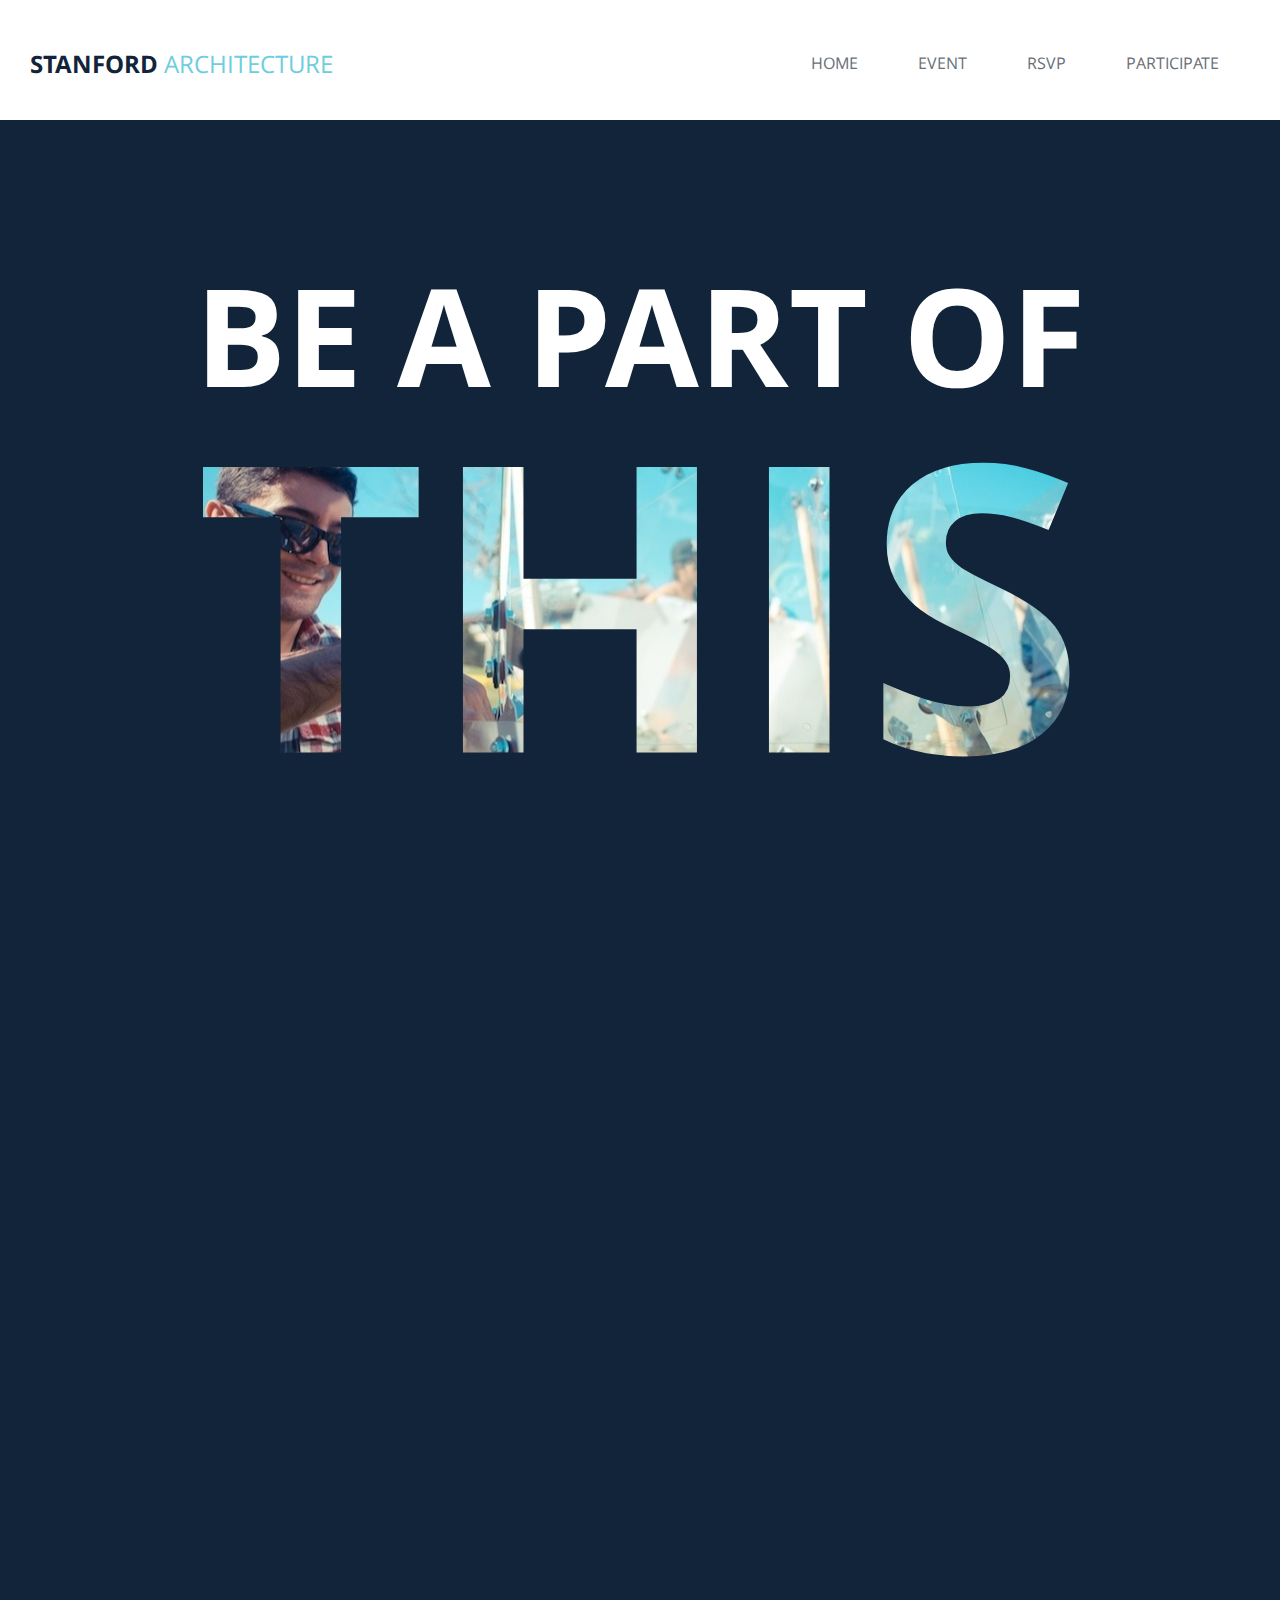
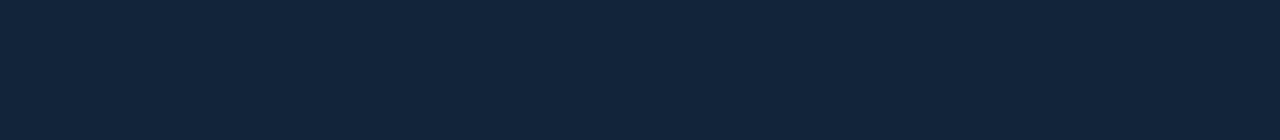
<file: Stanford-Architecture/index.html>
<!DOCTYPE html>
<html lang="en">
    <head>
        <title>Stanford Architecture Anniversary</title>
        <meta charset="UTF-8">
        <meta name="title" content="Stanford Architecture Anniversary">
        <meta property="og:title" content="Stanford Architecture Anniversary">
        <meta name="description" content="Stanford Architecture Anniversary">
        <meta property="og:description" content="Stanford Architecture Anniversary">
        <script type="text/javascript" src="http://ajax.googleapis.com/ajax/libs/jquery/1.8.3/jquery.min.js"></script>


        <!-- CSS -->
        <link rel="stylesheet" href="css/normalize.css" />
        <link rel="stylesheet" href="css/style.css" />

    </head>
    <body>
        <div id="header">
            <div id="nav">
                <h1><span id="university">STANFORD</span>&nbsp;<span class="blue">ARCHITECTURE</span></h1>
                <ul class="lightNav">
                    <li><a class="home" href="#home">HOME</a></li>
                    <li><a class="event" href="#event">EVENT</a></li>
                    <li><a class="rsvp" href="#rsvp">RSVP</a></li>
                    <li><a class="participate" href="#partcipate">PARTICIPATE</a></li>
                </ul>
            </div>
        </div>
        <div class="clear"></div>
        <section id="home">
            <div id="intro">
                <div class="centered">
                    <div id="BE"><h2>BE A PART OF</h2></div>
                    <div id="THIS"><h2 id="special">THIS</h2></div>
                </div>
            </div>
            <div class="clear"></div>
            <div class="decor fadeInBlock"></div>
            <div class="clear"></div>
            <div id="extra" class="fadeInBlock">
                <div class="centered" id="etc">
                    <div id="this-etc">
                        <h3>THIS is&#x2026;</h3>
                    </div>
                    <div id="IS" >
                        <h3 class="altblue smaller">a celebration of alumni throughout program history</h3>
                        <h3 class="smaller">the building and joining of community</h3>
                        <h3 class="pink smaller">Charles Renfro discussing the future of architecture</h3>
                        <h3 class="pistachio smaller">10 years of innovative education</h3>
                        <h3 class="yellow smaller">a catalyst for change</h3>
                        <h3 class="lime smaller">our past, present, and future&#x2026;</h3>
                        <h4 class="stamp smaller">STANFORD ARCHITECTURE</h4>
                    </div>
                </div>
            </div>
        </section>
        <!-- EVENT DETAILS -->
        <section id="event">
            <div class="wrap">
                <div>
                    <h4 class="main"><span class="bolder">10 YEAR ANNIVERSARY</span></h4>
                    <h4 class="sub-main">SCHEDULE OF EVENTS</h4>
                </div>
            </div>
            <div class="decor"></div>
            <div class="clear"></div>
                <div class="container">
                    <div id="details">
                        <div id="left-img"></div>
                        <div id="details-left">
                            <h5 class="meta-d d-blue">FRIDAY  |  OCTOBER 9  |  2015</h5>
                            <h5 class="d-blue meta-d">RECEPTION + LECTURE</h5><br>
                            <p class="d-blue slant">PART I:</p>
                            <p class="slant">LOCATION</p>
                            <p class="time">Mackenzie Room</p>
                            <p class="time">Huang Engineering Center</p><br>
                            <p class="slant">SCHEDULE</p>
                            <p class="time">5:00pm: Opening Reception*</p>
                            <p class="time">6:00pm: Charles Renfro keynote talk</p>
                            <p class="time">7:00pm: Discussion following</p>
                            <p class="special-note "><span class="d-blue">*</span>Heavy appetizers and drinks</p>
                            <p class="special-note "><span class="d-blue">*</span>Business casual attire</p>
                            <div class="line"></div>
                            <h5 class="meta-d">FRIDAY  |  OCTOBER 9  |  2015</h5>
                            <h5 class="teal meta-d">ALUMNI TOUR + DINNER</h5><br>
                            <p class="teal slant">PART II:</p>
                            <p class="slant">LOCATION</p>
                            <p class="time">McMurtry Building</p>
                            <p class="time">Shriram Tea Room</p><br>
                            <p class="slant">SCHEDULE</p>
                            <p class="time">8:00pm: McMurtry Tour</p>
                            <p class="time">9:00pm: Dinner at Shriram Tea Room</p>
                            <p class="time">11:00pm: Event conclusion</p>
                            <p class="special-note"><span class="teal">*</span>Business casual attire</p>
                        </div>
                        <div id="right-img"></div>
                        <div id="details-right">
                            <h5 class="meta-d orange">SATURDAY  |  OCTOBER 10  |  2015</h5>
                            <h5 class="orange meta-d">ALUMNI COMMUNITY + FUN</h5><br>
                            <p class="slant orange">PART I:</p>
                            <p class="slant">LOCATION</p>
                            <p class="time">Basement</p>
                            <p class="time">Huang Engineering Center</p><br>
                            <p class="slant">SCHEDULE</p>
                            <p class="time">10:00am: Light breakfast and social</p>
                            <p class="time">10:30am: Pecha-Kucha talks</p>
                            <p class="time">12:00pm: Lunch</p>
                            <div class="line"></div>
                            <p class="orange slant">PART II:</p>
                            <p class="slant">LOCATION</p>
                            <p class="time">Entrance Y2E2</p><br>
                            <p class="slant">SCHEDULE</p>
                            <p class="time">2:00pm: Board Bus for new building tour</p>
                            <p class="time">4:00pm: Arrive back at Y2E2</p>
                            <div class="line"></div>
                            <p class="orange slant">PART III:</p>
                            <p class="slant">LOCATION</p>
                            <p class="time">John Barton’s House / Florence Moore Hall</p><br>
                            <p class="slant">SCHEDULE</p>
                            <p class="time">6:00pm: BBQ and hang out!</p>
                            <p class="time">11:00pm: Event conclusion</p>
                        </div>
                    </div>
                </div>
                <div class="clear"></div>
            <div class="decor"></div>
        </section>
        <!-- RSVP -->
        <section id="rsvp">
            <div class="centered">
                <div><h4 class="rsvp-main"><span class="bold">THIS</span> <span class="orange">is here &#x2026;</span></h4></div>
                <div class="clear"></div>
                <div class="decor"></div>
                <div class="clear"></div>
                <div><h4 class="rsvp-main"><span class="blue">Will you join us?</span></h4></div>
                <div class="clear"></div>
                <div id="sticker">
                    <img id="button" src="includes/button.png" />
                </div>
            </div>
        </section>
        <!--  PARTICPATE  -->
        <section id="participate">
            <div class="centered">
                <div><h4 class="participate-main"><span class="teal">Get involved with</span></h4></div>
                <div id="shrink"><h4 class="participate-main sized"><span class="bold">THIS!</span></h4></div>
                <div class="clear"></div>
                <div class="decor"></div>
                <div class="clear"></div>
                <div id="sticker">
                    <img id="up-button" src="includes/upload.png" />
                </div>
            </div>
        </section>


        <script src="js/script.js"></script>
        <script src="js/modernizr.custom.33088.js"></script>
        <!-- Test for background clip support -->
        <script>
          Modernizr.addTest('backgroundclip',function() {

            var div = document.createElement('div');

            if ('backgroundClip' in div.style)
              return true;

            'Webkit Moz O ms Khtml'.replace(/([A-Za-z]*)/g,function(val) { 
              if (val+'BackgroundClip' in div.style) return true;
            });

          });
        </script>
    </body>
</html>
</file>
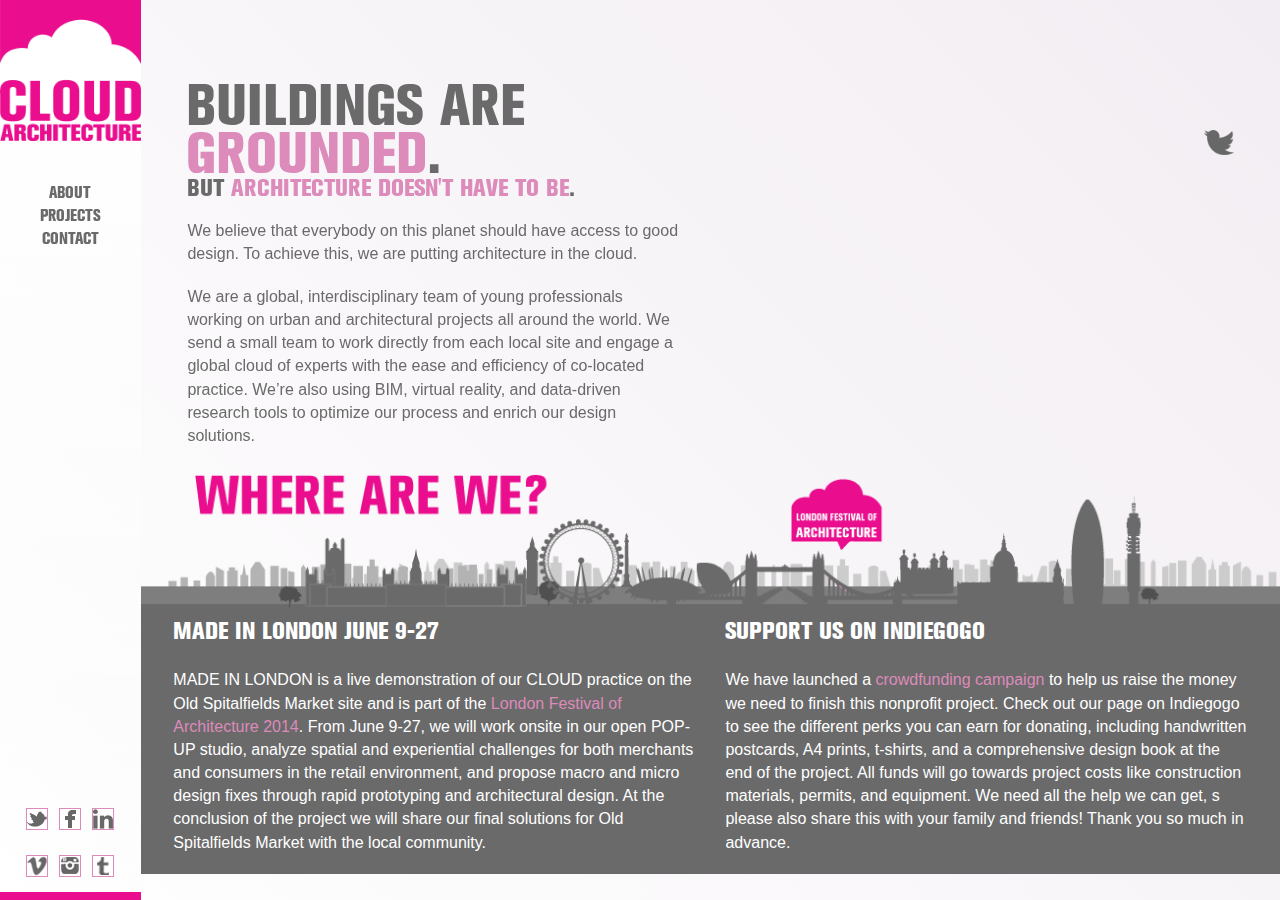
<file: Cloud-Architecture/cloud-archived.html>
<!DOCTYPE html>
<html lang="en">
	<head>
		<title>CLOUD Architecture</title>
		<meta charset="UTF-8" />
	  	<meta name="viewport" content="width=device-width, height=device-height, initial-scale=1, maximum-scale=1">
		<meta name="format-detection" content="telephone=no">

		<!-- <meta http-equiv="refresh" content="0;URL=https://cloudarchstudio.wordpress.com/"> -->

		<link rel="shortcut icon" href="images/CLOUD-tiny.png" />
		
		<meta name="author" content="CLOUD Architecture" />
		<!-- <meta name="copyright" content="All content (c) CLOUD Architecture" /> -->
		<meta name="description" content="Head in the clouds, feet firmly on the ground." />
		<meta name="keywords" content="design, firm, international, studio, architecture" />

		<!-- Style Sheets -->
		<link rel="stylesheet" href="css/cloud-style.css">
  	<!-- Include JS Libraries -->
		<script type="text/javascript" src="js/jquery-1.11.0.min.js"></script>
		<script src="http://cdn.jquerytools.org/1.2.7/full/jquery.tools.min.js"></script>
		<script type="text/javascript" src="http://ajax.googleapis.com/ajax/libs/jquery/1.8.3/jquery.min.js"></script>
		<script type="text/javascript" src="js/flowtype.js"></script>
	</head>
	<body>
		<div id="container">
			<div id="main" role="main">
				<div class="thought">
					<div class="vision">
						<div class="intro">
							<div class="tag-line">
								<h1>BUILDINGS ARE <span class="special">GROUNDED</span>.</h1>
								<h1 class="half">BUT<span class="special"> ARCHITECTURE DOESN'T HAVE TO BE</span>.</h1>
							</div>
							<div id="viz-text">
							<h3>
								We believe that everybody on this planet should have access to good design. To achieve this, we are putting architecture in the cloud. 
							</h3>
							<h3>
								We are a global, interdisciplinary team of young professionals working on urban and architectural projects all around the world. We send a small team to work directly from each local site and engage a global cloud of experts with the ease and efficiency of co-located practice. We’re also using BIM, virtual reality, and data-driven research tools to optimize our process and enrich our design solutions.
							</h3>
							</div>
						</div>
						<div class="realtime">
							<img src="images/tweets_logo.png" alt="twitter"/>
							<div id="cloud-now">
							<!-- Any current goings-on show here -->
							</div>
						</div>
					</div>
					<div class="where-are-we">
						<img src="images/pink-skyline.png" alt="skyline"/>
					</div>
					<div id="now">
						<div class="ping left">
						<h1 class="half">MADE IN LONDON JUNE 9-27</h1>
							<h3>
								MADE IN LONDON is a live demonstration of our CLOUD practice on the Old Spitalfields Market site and is part of the <a class="special" href="http://www.londonfestivalofarchitecture.org/" target="_blank">London Festival of Architecture 2014</a>. From June 9-27, we will work onsite in our open POP-UP studio, analyze spatial and experiential challenges for both merchants and consumers in the retail environment, and propose macro and micro design fixes through rapid prototyping and architectural design. At the conclusion of the project we will share our final solutions for Old Spitalfields Market with the local community.
							</h3>
						</div>
						<div class="ping right">
						<h1 class="half">SUPPORT US ON INDIEGOGO</h1>
							<h3>
								We have launched a <a class="special" href="https://www.indiegogo.com/projects/made-in-london--3/x/7293346">crowdfunding campaign</a> to help us raise the money we need to finish this nonprofit project. Check out our page on Indiegogo to see the different perks you can earn for donating, including handwritten postcards, A4 prints, t-shirts, and a comprehensive design book at the end of the project. All funds will go towards project costs like construction materials, permits, and equipment. We need all the help we can get, s please also share this with your family and friends! Thank you so much in advance.
							</h3>
						</div>
					</div>
					<div class="section" id="about">
						<h1>WHAT IS CLOUD ARCHITECTURE?</h1>
						<h3>
							Some people think that architects have their heads in the cloud. While that is sometimes true, at Cloud Architecture we invest our minds and hands fully in the local challenges of people and their communities. It’s our office which is in the cloud, and that lets us travel anywhere in the world to provide our services immediately to those in need. 
						</h3>
						<div class="middle">
							<h3>
								Now what we really don’t need is more ‘starchitecture’. ‘Starchitects’ beam their own visions from far away and impose them brightly on status-seeking places. Cloud Architecture stands in the way of stars and brings the focus back to the world. We cover all parts of the world where people live and participate in an essential cycle of resources and ideas. We are lightweight, mobile, and full of energy. In fact, when a serious urban problem needs our attention we can strike down on the ground with sparks of innovation and disruptive change. Or we can nurture change through micro-fixes like droplets of rain. No matter what, we strive to leave each place more nourished and lively than we found it.
							</h3>
						</div>
						<h3>
							Cloud Architecture was founded in March 2014 by Sinan Mihelčič and Derek Ouyang. They met at Stanford University in 2011 for the AEC Global Teamwork Project and have been collaborating on projects ever since. The team is currently composed of about half a dozen students and young professionals all around the world in architecture, urban design, economics, and engineering. We are actively seeking great people and new project opportunities.
						</h3>
					</div>
					<div class="section" id="projects">
						<h1>WHAT ARE WE WORKING ON?</h1>
						<span class="special half">(in process)</span>
						<h1 class="half">
							MADE IN LONDON <a class="special half" target="_blank" href="docs/POPUP_London.pdf">PDF</a>
						</h1>
						<h1 class="grossman half">
							GROSSMANN HORROR HOUSE <a class="special half" target="_blank" href="docs/ljutomer.jpg">PDF</a>
						</h1>

						<h1 class="alprem half">
							ALPREM BROWNFIELD REDEVELOPMENT <a class="special half" target="_blank" href="docs/Alprem.pdf">PDF</a>
						</h1>
						<h1 class="gudp half">
							GLOBAL URBAN DEVELOPMENT PROGRAM <a class="special half" target="_blank" href="docs/GUDP.pdf">PDF</a>
						</h1>
					</div>
					<div class="section" id="contact">
						<h1>HOW TO REACH US</h1>
						<div class="beam">
							<div class="ping left">
								<img src="images/s-square.jpg" alt="sinan-portrait"/>
								<h2>SINAN MIHEL&#269;I&#269; <span class="dark">|</span> CO-FOUNDER</h2>
								<h2>Based in Slovenia, EU</h2>
								<h2 class="phone"><span class="dark">+</span> 386 (0)40 257 722</h2>
								<h2><a class="general" href="mailto:sinanmihelcic@cloud-arch.com">sinanmihelcic@cloud-arch.com</a></h2>
							</div>
							<div class="ping right">
								<img src="images/d-square.jpg" alt="derek-portrait"/>
								<h2>DEREK OUYANG <span class="dark">|</span> CO-FOUNDER</h2>
								<h2>Based in California, USA</h2>
								<h2 class="phone"><span class="dark">+</span> 1 (626)246 8299</h2>
								<h2><a class="general" href="mailto:derekouyang@cloud-arch.com">derekouyang@cloud-arch.com</a></h2>
							</div>
						</div>
					</div>
				</div>
			</div>
			<div id="theme-icon">
				<a href="http://www.cloud-arch.com"><img src="images/CLOUD-final.png" alt="icon"/></a>
				<div id="nav">
					<h4 id="a-nav"><a class="about" href="#about">ABOUT</a></h4>
					<h4 id="p-nav"><a class="projects" href="#projects">PROJECTS</a></h4>
					<h4 id="c-nav"><a class="contact" href="#contact">CONTACT</a></h4>
				</div>
				<div id="short-footer">
					<div class="soc">
					<a href="https://twitter.com/CloudArchStudio" target="_blank" class="sb flat twitter"></a>
					<a href="https://www.facebook.com/cloudarchitecturestudio" target="_blank" class="sb flat facebook"></a>
					<a href="https://www.linkedin.com/company/cloud-architecture" target="_blank" class="sb flat linkedin"></a>

					</div>
					<div class="soc">
					<a href="https://vimeo.com/cloudarchitecture" target="_blank" class="sb flat vimeo"></a>
					<a href="http://instagram.com/cloudarch" target="_blank" class="sb flat instagram"></a>
					<a href="http://cloudarchitecturestudio.tumblr.com/" target="_blank" class="sb flat tumblr"></a>
					</div>
				</div>
			<!-- 	<div id="nav"><h1><a class="second" href="#second">test</a></h1></div> -->
				<!-- <div id="short-footer"><a href="mailto:derekouyang@gmail.com"><h2><span class="general">Interested?</span></h2></a></div> -->
			</div>
		</div>
	<!-- beauty in the making -->

	<!-- scripts -->
	<script type="text/javascript">
		// $('body').flowtype();
	</script>

	<script type="text/javascript">
		(function(i,s,o,g,r,a,m){i['GoogleAnalyticsObject']=r;i[r]=i[r]||function(){
		(i[r].q=i[r].q||[]).push(arguments)},i[r].l=1*new Date();a=s.createElement(o),
		m=s.getElementsByTagName(o)[0];a.async=1;a.src=g;m.parentNode.insertBefore(a,m)
		})(window,document,'script','//www.google-analytics.com/analytics.js','ga');

		ga('create', 'UA-50753638-1', 'cloud-arch.com');
		ga('send', 'pageview');

	</script>
	<script type="text/javascript" src="js/cloud-script.js"></script>
	</body>
</html>
</file>
<file: Stanford-Architecture/css/style.css>
* {
    -moz-box-sizing: border-box;
    -webkit-box-sizing: border-box;
    -ms-box-sizing: border-box;
    -o-box-sizing: border-box;
    box-sizing: border-box;
}

html { 
    overflow-y: scroll; 
    -webkit-overflow-scrolling: touch; 
    -webkit-tap-highlight-color: rgba(0,0,0,0); 
    -webkit-text-size-adjust: 100%; 
    -ms-text-size-adjust: 100%;
}


body {
    background-color: #12243a;
    font-family: 'OpenSans', 'Trebuchet MS', Arial, sans-serif; 
}

@font-face {
 font-family: 'OpenSans';
 src: local('OpenSans'), url('fonts/OpenSans.woff') format('woff');
}

@font-face {
 font-family: 'OpenSans-light';
 src: local('OpenSans-light'), url('fonts/OpenSans-light.woff') format('woff');
}

@font-face {
 font-family: 'OpenSans-bold';
 src: local('OpenSans-bold'), url('fonts/OpenSans-bold.woff') format('woff');
}

@font-face {
 font-family: 'OpenSans-semibold';
 src: local('OpenSans-semibold'), url('fonts/OpenSans-semibold.woff') format('woff');
}



/* COLOR THEMES*/

.blue {
    color: #6ecdde;
}

.yellow{
    color: #e2ccab;
}

.pink {
    color: #918184;
}

.lime {
    color: #d3e4df;
}

.pistachio {
    color: #7ab9c2;
}

.altblue{
    color: #74cee1;
}

.teal{
    color: #71CBD5;
}

.d-blue{
    color: #AFDFE5;
}

.orange{
    color: #EACEAC;
}
/*******************************/

h1 {
    color: #12243a;
    font-weight: lighter;
    font-size: 1.5em;
    float: left;
    padding: 0;
    position: relative;
    top: 39%;
    -webkit-transform: translateY(-50%);
    -ms-transform: translateY(-50%);
    transform: translateY(-50%);
}

#university {
    font-family: 'OpenSans-bold';
    text-transform: uppercase;
}

/*******************************/

/* NAV */

a {
    color: #686f78;
    text-decoration: none;
}

a:visited {
    text-decoration: none;
}

a:active {
    font-weight: bolder;
    text-decoration: none;
}

ul {
    min-width: 36%;
    float: right;
    list-style: none;
    padding: 0;
    position: relative;
    top: 39%;
    -webkit-transform: translateY(-50%);
    -ms-transform: translateY(-50%);
    transform: translateY(-50%);
}

li {
    display: inline;
}


#nav {
    width: 100%;
    min-width: 900px;
    height: 120px;
    position: relative;
    background-color: white;
    padding: 0px 30px;
}


.lightNav {
    font-size: 1em;
}

.lightNav li {
    float: left;
    margin-right: 60px;
}

.lightNav li:last-child {
    margin-right: 0;
}

.lightNav li.animateArrowParent {
    margin-top: -5px;
}

.lightNav a:hover {
     color: #c65258;
}
.lightNav a:active {
    color: #686f78;
    text-decoration: none;
}
.lightNav li.animateArrowParent a,
.lightNav li.animateArrowParent a:visited,
.lightNav li.animateArrowParent a:hover,
.lightNav li.animateArrowParent a:active {
    color: #686f78;
}

/* Micro clearfix, courtesy of http://nicolasgallagher.com/micro-clearfix-hack/ */
.cf:before,
.cf:after {
    content: " ";
    display: table;
}

.cf:after {
    clear: both;
}

.cf {
    *zoom: 1;
}

/* section THIS styling */

#intro {
    width: 100%;
    -webkit-transform-style: preserve-3d;
    -moz-transform-style: preserve-3d;
    transform-style: preserve-3d;
    position: relative;
    text-align: center;
    min-height: 650px;
}

.centered {
    position: absolute;
    top: 50%;
    -webkit-transform: translate(-50%, -50%);
    -ms-transform: translate(-50%, -50%);
    width: 918px;
    margin: auto;
    left: 50%;
    display: block;
    transform: translate(-50%, -50%);
    padding-bottom: 20px;
}

.backgroundclip #special {
    background: url(../includes/this-bg-small.jpg) -20px -20px repeat;
    -webkit-text-fill-color: transparent;
    -webkit-background-clip: text;
    display: block;
    line-height: 320px;
}

h2 { 
    background-color: #12243a;
    padding: 0px;
    display: block; 
    margin: 0px auto;
    position: relative;
    font-family: 'OpenSans-bold';
    font-size: 8.5em;
    color: white;
} 

#special {
    font-size: 25em;
    margin-top: 0px;
    padding: 1px 1px;
}

#BE {
    margin: 0px auto 0px auto;
    padding: 0px 0px;
}

#THIS {
    margin-top: 10px;
    padding: 0px;
    display: block;
    position: relative;
}

/* stripe seperator*/
.decor{
    height: 40px;
    width: 100 %;
    background: repeating-linear-gradient(
      -65deg,
      #8b8687 ,
      #8b8687 1px,
      #12243a 1px,
      #12243a 11px
    );
}


/* Description intro section */

#extra{
    width: 100%;
    margin-top: 20px;
    min-height: 400px;
}


#this-etc {
    float: left;
    width: 20%;
    height: 100%;
    position: relative;   
}

#this-etc h3 {
    color: white;
    padding: 0px;
    font-weight: bolder;
    font-family: 'OpenSans-semibold';
    font-size: 2.2em;
    line-height: .2em;
    letter-spacing: 2.5px;

}

#IS {
    color: white;
    padding: 13px 0px 0px 0px;
    width: 74%;
    height: 100%;
    float: right;
}

.smaller  {
    font-size: 1.2em;
    letter-spacing: 1.8px;
    margin-top: 1.16667em .8;
    font-family: 'OpenSans-semibold';
    line-height: 1.4em;
}

.fadeInBlock {
    opacity: 0;
    position: relative;
}

#etc {
    padding: 32px 32px;
}

.stamp {
    font-family: 'OpenSans-semibold';
    line-height: 1.2em;
    font-size: 2.2em;
    letter-spacing: 4px;
    margin-top: 1em .8;
    color: white;
}

/* General styling shared among subsections */

.wrap{
    width: 100%;
    text-align: center;
    display: block;
    position: relative;
    height: 84px;
    margin: 60px auto;
}


.container{
    margin: 20px auto;
    padding: 0px 20px;
    width: 100%;
    height: 820px;
}

.clear{
    clear:both;
}

/*Event Section*/

#event {
    display: none;
}

.main{
    color: white;
    padding: 0px 0px;
    font-size: 3em;
    line-height: .6em;
    letter-spacing: 3px;
    margin: 0px 0px 20px 0px;
    font-family: 'OpenSans-bold';
}

.sub-main{
    font-family: 'OpenSans';
    line-height: .6em;
    font-size: 2.1em;
    letter-spacing: 3px;
    color: white;
    margin: 0px 0px 0px 0px;
}

h4 {
    display: block;
    font-weight: normal;
}

#details{
    width: 918px;
    margin: 20px auto;
    display: block;
    position: relative;
    /*font-family: "HelveticaNeue-Light", "Helvetica Neue Light", "Helvetica Neue", Helvetica, Arial, "Lucida Grande", sans-serif;*/
    color: white;
    height: 820px;
}

#left-img {
    height: 100%;
    background: url(../includes/details-left.png)no-repeat;
    display: inline-block;
    float: left;
    width: 17px;
    height: 820px;
}

#right-img {
    height: 100%;
    background: url(../includes/details-right.png) no-repeat;
    display: inline-block;
    float: left;
    width: 17px;
    height: 820px;
    margin-left: 1%;
}


#details-left {
    float: left;
    display: inline-block;
    width: 46%;
    margin: 0px 0px 10px 10px;
}

#details-right {
    float: left;
    display: inline-block;
    width: 46%;
    margin: 0px 0px 10px 10px;
}

#details p{
    margin: 0px 0px;
    line-height: 1.6em;
    font-size: 1.1em;
    letter-spacing: 1px;
}

.meta-d{
    font-size: 1.6em;
    line-height: 1.6em;
    margin: 0px 0px;
    font-family: 'OpenSans-semibold';
}

.time{
    color: #8b8687;
    font-family: 'OpenSans-semibold';
}

.line{
    width: 98%;
    border: 1px solid #8b8687;
    margin: 16px 0px 20px 4px;
}

.special-note{
    font-style: italic;
    font-family: 'OpenSans-light';
}

#event .decor{
    width: 1000px;
    margin: 36px auto;
}

.slant {
    font-style: oblique;
}

/* RSVP */

#rsvp {
    display: none;
    width: 100%;
    -webkit-transform-style: preserve-3d;
    -moz-transform-style: preserve-3d;
    transform-style: preserve-3d;
    position: relative;
    text-align: center;
    min-height: 650px;
}


#rsvp .decor{
    margin: 20px auto;
}

#rsvp h4{
    text-align: center;
    width: 918px;
}

.rsvp-main {
    background-color: #12243a;
    padding: 0px;
    display: block; 
    margin: 0px auto;
    position: relative;
    font-family: 'OpenSans';
    font-size: 7.1em;
    color: white;
    height: 170px;
    width: 1000px;
}

#sticker {
    width: 150px;
    height: 150px;
    margin: 10px auto;
}

/* participate */

#participate {
    display: none;
    width: 100%;
    -webkit-transform-style: preserve-3d;
    -moz-transform-style: preserve-3d;
    transform-style: preserve-3d;
    position: relative;
    text-align: center;
    min-height: 650px;
}

.participate-main{
    background-color: #12243a;
    padding: 0px;
    display: block; 
    margin: 0px auto;
    position: relative;
    font-family: 'OpenSans';
    font-size: 7.1em;
    color: white;
}

#participate h4{
    text-align: center;
}

#participate .decor{
    margin: 20px auto 30px auto;
}

#intro .decor{
    margin: 20px auto;
}

.sized {
    font-size: 11em;
    padding: 0px 0px;
    margin: 0px 0px;
    line-height: 1em;
}

.bold{
    font-family: 'OpenSans-bold';
}

.special-projects img{
    display: block;
    margin-left: auto;
    margin-right: auto;
}
</file>
<file: Cloud-Architecture/css/cloud-style.css>
/*styles for cloud-arch*/
@charset "UTF-8";

@font-face {
  font-family: 'akzi';
  font-style: normal;
  font-weight: normal;
  src: local('akzi'), url('AKZIDENZGROTESK-EXTRABOLDCOND.OTF') format('truetype');
}

body{
	margin: 0px 0px;
 	font-size: 18px;
 	/*font-family: 'Open Sans', 'sans-serif';*/
 	/*font-family: 'Oxygen', sans-serif;*/
 	/*font-family: 'Molengo', sans-serif;*/
 	/*font-family: 'Julius Sans One', sans-serif;*/
 	font-family: 'akzi';

/* 	-moz-user-select: none;
    -webkit-user-select: none;
    -ms-user-select: none;
    user-select: none;*/
    -webkit-text-size-adjust: none;
}

html { font-size: 100%; overflow-y: scroll; -webkit-overflow-scrolling: touch; -webkit-tap-highlight-color: rgba(0,0,0,0); -webkit-text-size-adjust: 100%; -ms-text-size-adjust: 100%; }


h1,h2,h3,h4,h5,h6,p {
	line-height: 1.45;
}

h1 { 
	text-align: left;
	font-size: 1.44em; 
	/*color: #12111A;*/
   	font-weight: 200;
   	color: #6a6a6a;
   	margin: 0px 0px;
}

.tag-line h1{
	line-height: .83;
}

.half{
	font-size: .6em; 
	/*color: #12111A;*/
	padding-left: 1px;
	padding-top: 1px;
}

h2{
	font-size: .6em; 
}

.tag-line{
	display: block;
	width: 100%;
	position: relative;
	margin: 0px auto 10px auto;
}


h3{
	font-size: .4em;
	text-align: left;
	margin: 20px 0px;
	font-family: "HelveticaNeue-Light", "Helvetica Neue Light", "Helvetica Neue", sans-serif;
	font-weight: 300;
	padding-left: 1px;
	color: #6a6a6a;

}

h4{
	text-align: left;
	font-size: 1.44em; 
	/*color: #12111A;*/
   	font-weight: 200;
   	margin: 0px 0px;
}

.thought p{
	font-size: 12px;
}

a{
	text-decoration: none;
}


.theme{
	color: #ee0e90;
	opacity: .4;
}

.special{
	color: #dc8bba;
}

.ground{
	color: #999999;
}

.general{
	color: #6a6a6a;
}

.tba{
	font-size: .4em;
}

.dark{
	color: #5f0639;
}

#container{
	width: 100%;
	height: 100vh;
	margin: auto;
	padding: 0px 0px;
	background: -moz-linear-gradient(45deg, rgba(255,255,255,0) 0%, rgba(242,237,242,1) 100%); /* FF3.6+ */
	background: -webkit-gradient(linear, left bottom, right top, color-stop(0%,rgba(255,255,255,0)), color-stop(100%,rgba(242,237,242,1))); /* Chrome,Safari4+ */
	background: -webkit-linear-gradient(45deg, rgba(255,255,255,0) 0%,rgba(242,237,242,1) 100%); /* Chrome10+,Safari5.1+ */
	background: -o-linear-gradient(45deg, rgba(255,255,255,0) 0%,rgba(242,237,242,1) 100%); /* Opera 11.10+ */
	background: -ms-linear-gradient(45deg, rgba(255,255,255,0) 0%,rgba(242,237,242,1) 100%); /* IE10+ */
	background: linear-gradient(45deg, rgba(255,255,255,0) 0%,rgba(242,237,242,1) 100%); /* W3C */

	clear: both;
	position: relative;
    overflow: visible;

/*	background-color: #231D31*/

}

#theme-icon{
	z-index: 1;
	padding: 0px;
	margin: 0px;
	width: 11%;
	height: 100%;
	overflow: hidden;
	position: fixed;
	top: 0;
	left: 0;
	float: left;
	display: inline-block;


	background: -moz-linear-gradient(top, rgba(255,255,255,1) 0%, rgba(255,255,255,0) 100%); /* FF3.6+ */
	background: -webkit-gradient(linear, left top, left bottom, color-stop(0%,rgba(255,255,255,1)), color-stop(100%,rgba(255,255,255,0))); /* Chrome,Safari4+ */
	background: -webkit-linear-gradient(top, rgba(255,255,255,1) 0%,rgba(255,255,255,0) 100%); /* Chrome10+,Safari5.1+ */
	background: -o-linear-gradient(top, rgba(255,255,255,1) 0%,rgba(255,255,255,0) 100%); /* Opera 11.10+ */
	background: -ms-linear-gradient(top, rgba(255,255,255,1) 0%,rgba(255,255,255,0) 100%); /* IE10+ */
	background: linear-gradient(to bottom, rgba(255,255,255,1) 0%,rgba(255,255,255,0) 100%); /* W3C */
}

#theme-icon img{
	margin: auto;
	position: relative;
	display: block;
	text-align: center;
	max-width: 100%;
	max-height: 100%;
	background-color: white;
}

.thought{
	width: 100%;
	margin: auto;
	padding: 0;
	text-align: left;
	position: relative;
	display: block;
	float: right;
	height: 100vh;
	overflow: visible;
	
}


#short-footer{
	text-align: center;
	position: absolute;
   	bottom: 0;
   	width: 100%;
   	display: block;
   	margin: 0px auto;
   	/*height: 30%;*/
   	/*font-size: 19px;*/
   	border-bottom: 8px solid #EA0E8E;
   	padding-bottom: 5px;

}

.soc{
	display: block;
}

#short-footer a:hover, #short-footer a:hover:after {
	color: #74D2F7;
}

#short-footer a{
	color: #4C424F;
	margin: 0;
	/*margin-top: 40%;*/
}

/* flat style */
a.sb.flat,
.sb.flat a,
a.sb.flat:before,
.sb.flat a:before {
	-webkit-border-radius: 0;
	-moz-border-radius: 0;
	border-radius: 0;

	-webkit-box-shadow: none;
	-moz-box-shadow: none;
	box-shadow: none;
}

a.sb.twitter,
.sb a.twitter {
	background-image: url(../images/twitter_bird.png);
}

a.sb.facebook,
.sb a.facebook {
	background-image: url(../images/facebook.png);
}

a.sb.share_this,
.sb a.share_this {
	background-image: url(../images/share_this.png);
}

a.sb.linkedin,
.sb a.linkedin {
	background-image: url(../images/linkedin.png);
}

a.sb.vimeo,
.sb a.vimeo {
	background-image: url(../images/vimeo.png);
}

a.sb.tumblr,
.sb a.tumblr {
	background-image: url(../images/tumblr.png);
}

a.sb.instagram,
.sb a.instagram {
	background-image: url(../images/instagram.png);
}

a.sb,
.sb a {
	width: 20px;
	height: 20px;
	background-repeat: no-repeat;
	background-position: center center;
	text-indent: -900em;
	text-decoration: none;
	line-height: 100%;
	white-space: nowrap;
	display: inline-block;
	position: relative;
	vertical-align: middle;
	margin: 4px 4px 4px 4px;
	
	/* default button color */
	background-color: #fff;
	/*border: solid 1px #b8b8b9;*/
	border: solid 1px #dc8bba;
	
	/* default box shadow */
	-webkit-box-shadow: inset 0 1px 0 rgba(255,255,255,.3), 0 1px 0 rgba(0,0,0,.1);
	-moz-box-shadow: inset 0 1px 0 rgba(255,255,255,.3), 0 1px 0 rgba(0,0,0,.1);
	box-shadow: inset 0 1px 0 rgba(255,255,255,.3), 0 1px 0 rgba(0,0,0,.1);

	/* default border radius */
	-webkit-border-radius: 5px;
	-moz-border-radius: 5px;
	border-radius: 5px;

}


a.sb:hover:after,
.sb a:hover:after {
	background-image: none;
}
a.sb:hover,
.sb a:hover,
a.sb:hover:after,
.sb a:hover:after {
	background-color: #74D2F7;

}


.vision{
	/*margin: 7.2% 0px 3.5% 0px;*/
	display: block;
	width: 92%;
	padding: 7.2% 4% 3.5% 4%;
	position: relative;
	min-height: 190px;
}

#viz-text{
	position: relative;
	width: 84%;
}


#main {
    width: 89%;
	margin: auto;
	padding: 0;
	text-align: center;
	position: relative;
	/*display: inline-block;*/
	float: right;
	height: 100vh;
	z-index: 2;
	overflow-y: scroll;
}

.section{
	display: block;
	position: relative;
	width: 92%;
	padding: 5.5% 4%;
	text-align: left;
	height: 100vh;
}

.middle{
	margin: auto;
}


.where-are-we{
	/*display: block;*/
	width: 100%;
	margin: 10px 0px -10px 0px;

}

.where-are-we img{
	width: 100%;
	margin: auto;
	position: relative;
	text-align: center;
	max-width: 100%;
	max-height: 100%;
	padding: 0;
}

#now{
	background-color: #6a6a6a;
	margin: 0 auto;
	text-align: center;
}

#now h1, #now h3{
	color: #fff;
}

#nav{
	display: block;
	width: 100%;
	position: relative;
	margin: 40px auto;
	font-weight: 100;
	line-height: 1.45;
	min-height: 40%;
}


#nav a:hover, #nav a:hover:after {
	color: #dc8bba;
}

#nav a{
	/*color: #8585C9; I LOVE THIS COLOR*/
	/*color: #5f0639;*/
	color: #6a6a6a;
	display: block;
	/*width: 100%;*/
	position: relative;
	text-align: center;
}

#a-nav{
	font-size: .4em;
}

#p-nav{
	font-size: .4em;
}

#c-nav{
	font-size: .4em;
}


#contact{
	margin: auto;
}

#contact h2{
	line-height: .6;
	color: #6a6a6a;
	font-size: .4em;
}

.ping{
	/*float: center;*/
	width: 48%;
	margin: 0px auto;
	text-align: center;
	position: relative;
	display: inline-block;
}

#now .left{
	/*float: left;*/
	margin-right: 1.5%;
}

.beam{
	width: 100%;
	margin: 10% auto;
	text-align: center;
}

#now .ping{
	clear:both;
	vertical-align: top;
	min-height: 30%;
	width: 46%;
}

.ping img{
	width: 29%;
	margin: auto;
	position: relative;
}

.active{
	/*background-color: #FFFF19;*/
	border: 1px solid #dc8bba;
	margin: -1px -1px;
}

#projects{
	background-image: url(../images/popup-nbg.png);
	background-repeat: no-repeat;
	background-position: center center;
	-webkit-background-size: 100%; 
    -moz-background-size: 100%; 
    -o-background-size: 100%; 
    background-size: 100%; 
    -webkit-background-size: cover; 
    -moz-background-size: cover; 
    -o-background-size: cover; 
    background-size: cover; 
}

#cloud-now{
	width: 100%;
	margin-top: 26%;
}

.realtime{
	float: right;
	width: 33%;
	font-size: .4em;
	font-style: italic;
	/*font-weight: 300;*/
	line-height: 1.45;
	font-family: "HelveticaNeue-Light", "Helvetica Neue Light", "Helvetica Neue", sans-serif;

}

.realtime img{
	width: 30px;
	height: 25px;
	float: right;
	margin-top: 14%;
}

.realtime a{
	color: #6a6a6a;
}

.realtime a:hover, .realtime a:hover:after{
	color: #dc8bba;
}

.intro{
	float: left;
	width: 56%;
	padding-right: 4%;
}
</file>
